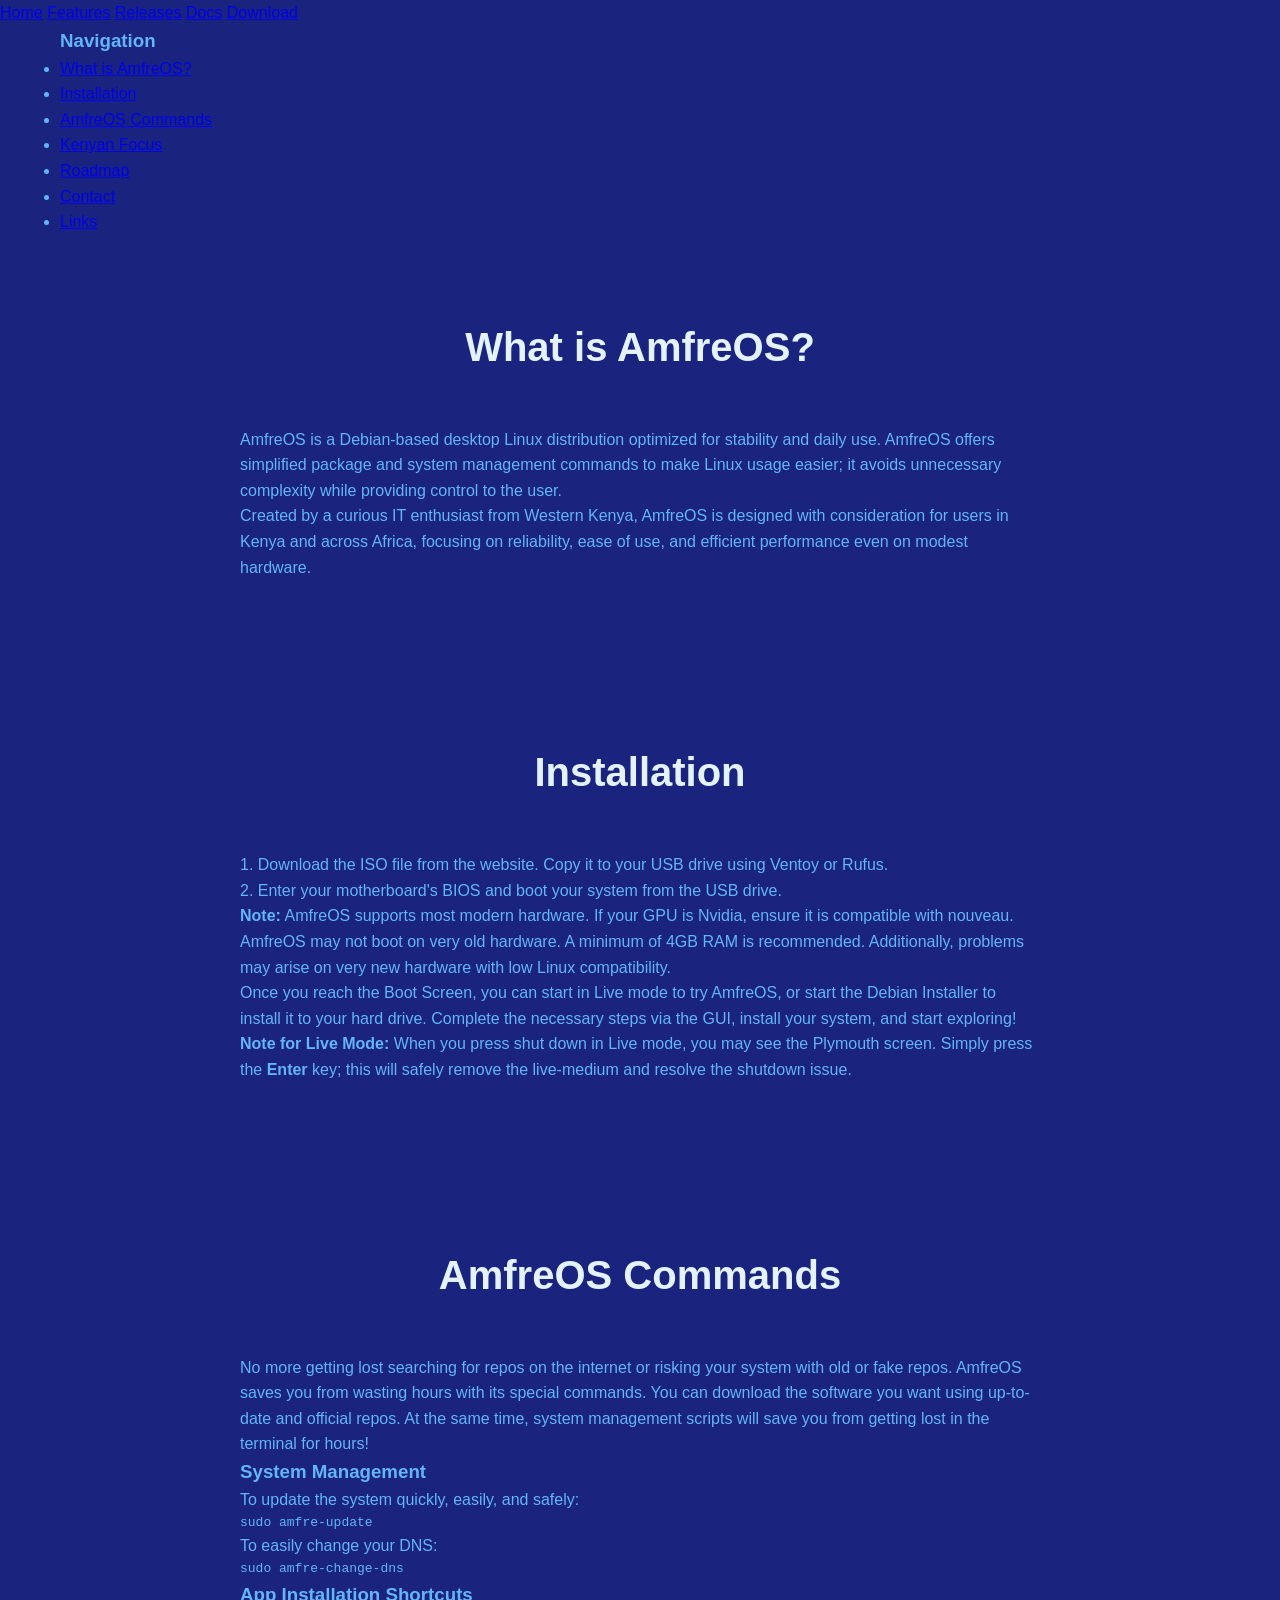
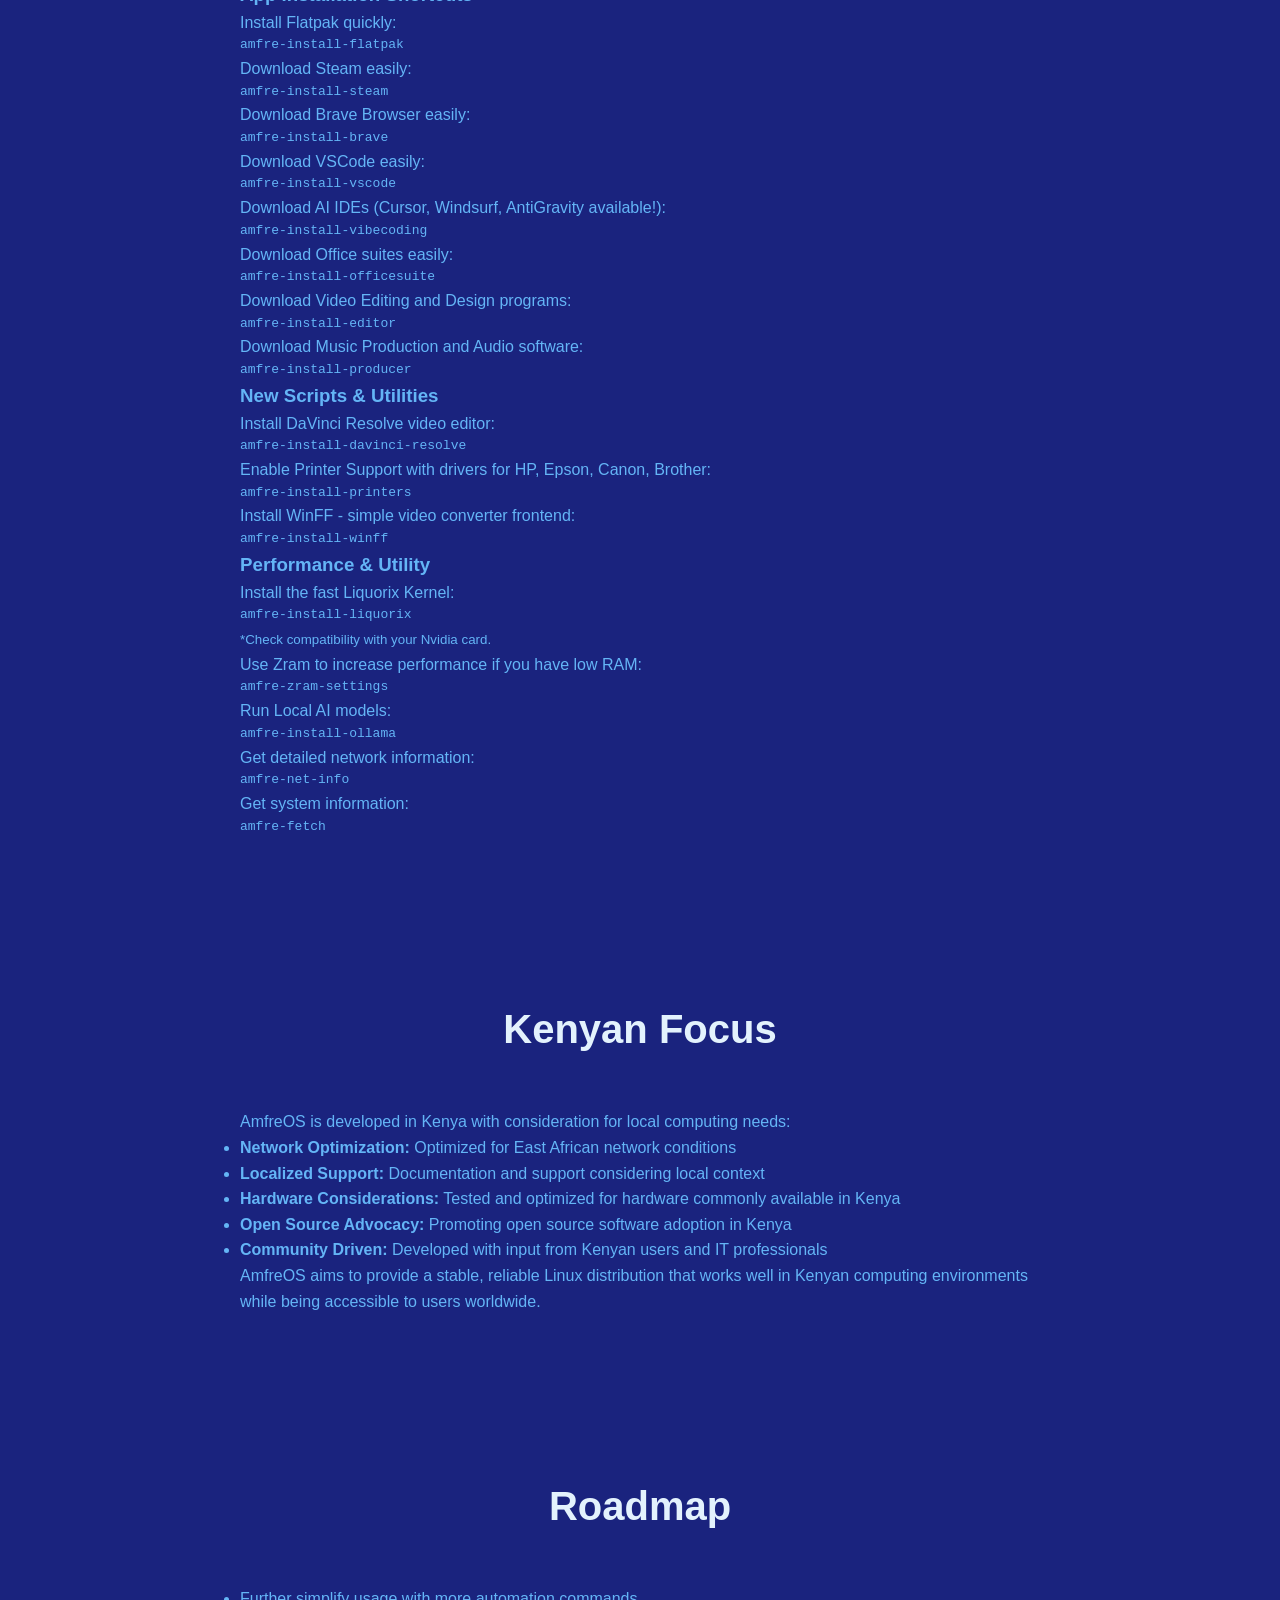
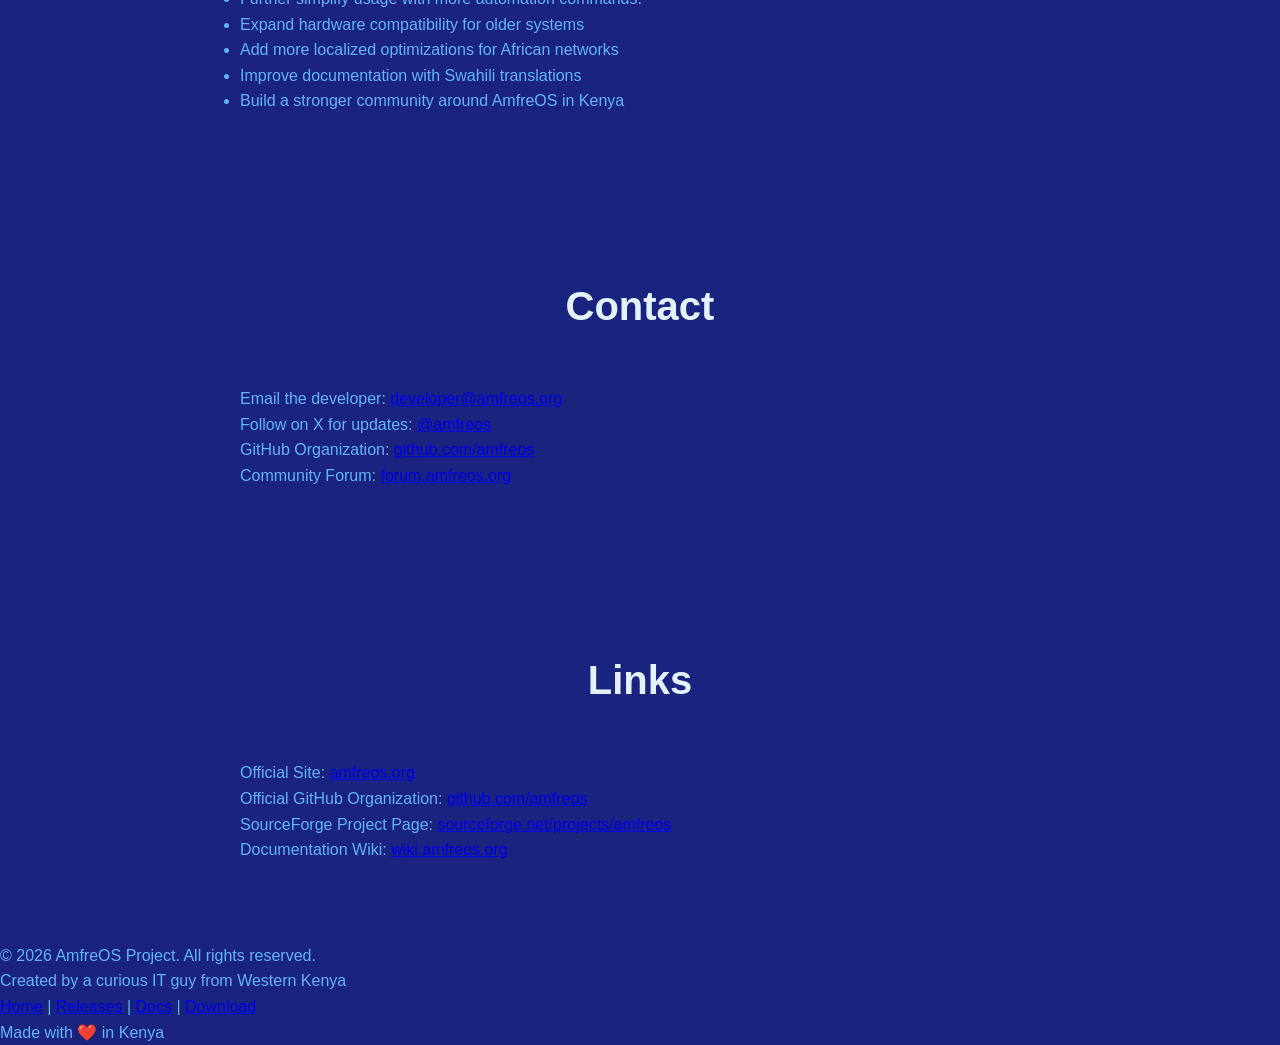
<file: docs.html>
<!DOCTYPE html>
<html lang="en">

<head>
    <meta charset="UTF-8" />
    <meta name="viewport" content="width=device-width, initial-scale=1.0" />
    <title>Documentation - AmfreOS Linux</title>
    <link rel="stylesheet" href="style.css" />
    <link rel="icon" href="Assets/logo.png" type="image/x-icon" />
    <link rel="preconnect" href="https://fonts.googleapis.com" />
    <link rel="preconnect" href="https://fonts.gstatic.com" crossorigin />
    <link href="https://fonts.googleapis.com/css2?family=Outfit:wght@300;400;600;700&family=Fira+Code&display=swap" rel="stylesheet" />
    <link rel="stylesheet" href="https://cdnjs.cloudflare.com/ajax/libs/font-awesome/6.0.0/css/all.min.css" />
</head>

<body>
    <nav>
        <a href="index.html">Home</a>
        <a href="index.html#features">Features</a>
        <a href="releases.html">Releases</a>
        <a href="docs.html">Docs</a>
        <a href="index.html#download" class="btn-download">Download</a>
    </nav>

    <div class="container docs-layout">
        <aside class="docs-sidebar">
            <h3>Navigation</h3>
            <ul>
                <li><a href="#about">What is AmfreOS?</a></li>
                <li><a href="#installation">Installation</a></li>
                <li><a href="#commands">AmfreOS Commands</a></li>
                <li><a href="#kenyan">Kenyan Focus</a></li>
                <li><a href="#roadmap">Roadmap</a></li>
                <li><a href="#contact">Contact</a></li>
                <li><a href="#links">Links</a></li>
            </ul>
        </aside>

        <main class="docs-content">
            <section id="about">
                <h2>What is AmfreOS?</h2>
                <p>AmfreOS is a Debian-based desktop Linux distribution optimized for stability and daily use. AmfreOS offers simplified package and system management commands to make Linux usage easier; it avoids unnecessary complexity while providing control to the user.</p>
                <p>Created by a curious IT enthusiast from Western Kenya, AmfreOS is designed with consideration for users in Kenya and across Africa, focusing on reliability, ease of use, and efficient performance even on modest hardware.</p>
            </section>

            <section id="installation">
                <h2>Installation</h2>
                <p>1. Download the ISO file from the website. Copy it to your USB drive using Ventoy or Rufus.</p>
                <p>2. Enter your motherboard's BIOS and boot your system from the USB drive.</p>
                <p><strong>Note:</strong> AmfreOS supports most modern hardware. If your GPU is Nvidia, ensure it is compatible with nouveau.</p>
                <p>AmfreOS may not boot on very old hardware. A minimum of 4GB RAM is recommended. Additionally, problems may arise on very new hardware with low Linux compatibility.</p>
                <p>Once you reach the Boot Screen, you can start in Live mode to try AmfreOS, or start the Debian Installer to install it to your hard drive. Complete the necessary steps via the GUI, install your system, and start exploring!</p>
                <p><strong>Note for Live Mode:</strong> When you press shut down in Live mode, you may see the Plymouth screen. Simply press the <strong>Enter</strong> key; this will safely remove the live-medium and resolve the shutdown issue.</p>
            </section>

            <section id="commands">
                <h2>AmfreOS Commands</h2>
                <p>No more getting lost searching for repos on the internet or risking your system with old or fake repos. AmfreOS saves you from wasting hours with its special commands. You can download the software you want using up-to-date and official repos. At the same time, system management scripts will save you from getting lost in the terminal for hours!</p>

                <h3>System Management</h3>
                <p>To update the system quickly, easily, and safely:</p>
                <pre><code>sudo amfre-update</code></pre>

                <p>To easily change your DNS:</p>
                <pre><code>sudo amfre-change-dns</code></pre>

                <h3>App Installation Shortcuts</h3>
                <p>Install Flatpak quickly:</p>
                <pre><code>amfre-install-flatpak</code></pre>

                <p>Download Steam easily:</p>
                <pre><code>amfre-install-steam</code></pre>

                <p>Download Brave Browser easily:</p>
                <pre><code>amfre-install-brave</code></pre>

                <p>Download VSCode easily:</p>
                <pre><code>amfre-install-vscode</code></pre>

                <p>Download AI IDEs (Cursor, Windsurf, AntiGravity available!):</p>
                <pre><code>amfre-install-vibecoding</code></pre>

                <p>Download Office suites easily:</p>
                <pre><code>amfre-install-officesuite</code></pre>

                <p>Download Video Editing and Design programs:</p>
                <pre><code>amfre-install-editor</code></pre>

                <p>Download Music Production and Audio software:</p>
                <pre><code>amfre-install-producer</code></pre>

                <h3>New Scripts &amp; Utilities</h3>

                <p>Install DaVinci Resolve video editor:</p>
                <pre><code>amfre-install-davinci-resolve</code></pre>

                <p>Enable Printer Support with drivers for HP, Epson, Canon, Brother:</p>
                <pre><code>amfre-install-printers</code></pre>

                <p>Install WinFF - simple video converter frontend:</p>
                <pre><code>amfre-install-winff</code></pre>

                <h3>Performance & Utility</h3>
                <p>Install the fast Liquorix Kernel:</p>
                <pre><code>amfre-install-liquorix</code></pre>
                <p><small>*Check compatibility with your Nvidia card.</small></p>

                <p>Use Zram to increase performance if you have low RAM:</p>
                <pre><code>amfre-zram-settings</code></pre>

                <p>Run Local AI models:</p>
                <pre><code>amfre-install-ollama</code></pre>

                <p>Get detailed network information:</p>
                <pre><code>amfre-net-info</code></pre>

                <p>Get system information:</p>
                <pre><code>amfre-fetch</code></pre>
            </section>

            <section id="kenyan">
                <h2>Kenyan Focus</h2>
                <p>AmfreOS is developed in Kenya with consideration for local computing needs:</p>
                <ul>
                    <li><strong>Network Optimization:</strong> Optimized for East African network conditions</li>
                    <li><strong>Localized Support:</strong> Documentation and support considering local context</li>
                    <li><strong>Hardware Considerations:</strong> Tested and optimized for hardware commonly available in Kenya</li>
                    <li><strong>Open Source Advocacy:</strong> Promoting open source software adoption in Kenya</li>
                    <li><strong>Community Driven:</strong> Developed with input from Kenyan users and IT professionals</li>
                </ul>
                <p>AmfreOS aims to provide a stable, reliable Linux distribution that works well in Kenyan computing environments while being accessible to users worldwide.</p>
            </section>

            <section id="roadmap">
                <h2>Roadmap</h2>
                <ul>
                    <li>Further simplify usage with more automation commands.</li>
                    <li>Expand hardware compatibility for older systems</li>
                    <li>Add more localized optimizations for African networks</li>
                    <li>Improve documentation with Swahili translations</li>
                    <li>Build a stronger community around AmfreOS in Kenya</li>
                </ul>
            </section>

            <section id="contact">
                <h2>Contact</h2>
                <p>Email the developer: <a href="mailto:developer@amfreos.org">developer@amfreos.org</a></p>
                <p>Follow on X for updates: <a href="https://x.com/amfreos" target="_blank">@amfreos</a></p>
                <p>GitHub Organization: <a href="https://github.com/amfreos" target="_blank">github.com/amfreos</a></p>
                <p>Community Forum: <a href="https://forum.amfreos.org" target="_blank">forum.amfreos.org</a></p>
            </section>

            <section id="links">
                <h2>Links</h2>
                <p>Official Site: <a href="https://amfreos.org" target="_blank">amfreos.org</a></p>
                <p>Official GitHub Organization: <a href="https://github.com/amfreos" target="_blank">github.com/amfreos</a></p>
                <p>SourceForge Project Page: <a href="https://sourceforge.net/projects/amfreos/" target="_blank">sourceforge.net/projects/amfreos</a></p>
                <p>Documentation Wiki: <a href="https://wiki.amfreos.org" target="_blank">wiki.amfreos.org</a></p>
            </section>
        </main>
    </div>

    <footer>
        <p>&copy; 2026 AmfreOS Project. All rights reserved.</p>
        <p>Created by a curious IT guy from Western Kenya</p>
        <div class="footer-links">
            <a href="index.html">Home</a> |
            <a href="releases.html">Releases</a> |
            <a href="docs.html">Docs</a> |
            <a href="index.html#download">Download</a>
        </div>
        <div class="footer-kenyan">
            <div class="kenyan-flag">
                <div class="flag-stripe stripe-black"></div>
                <div class="flag-stripe stripe-red"></div>
                <div class="flag-stripe stripe-green"></div>
            </div>
            <span>Made with ❤️ in Kenya</span>
        </div>
    </footer>

    <script src="script.js"></script>
</body>

</html>
</file>
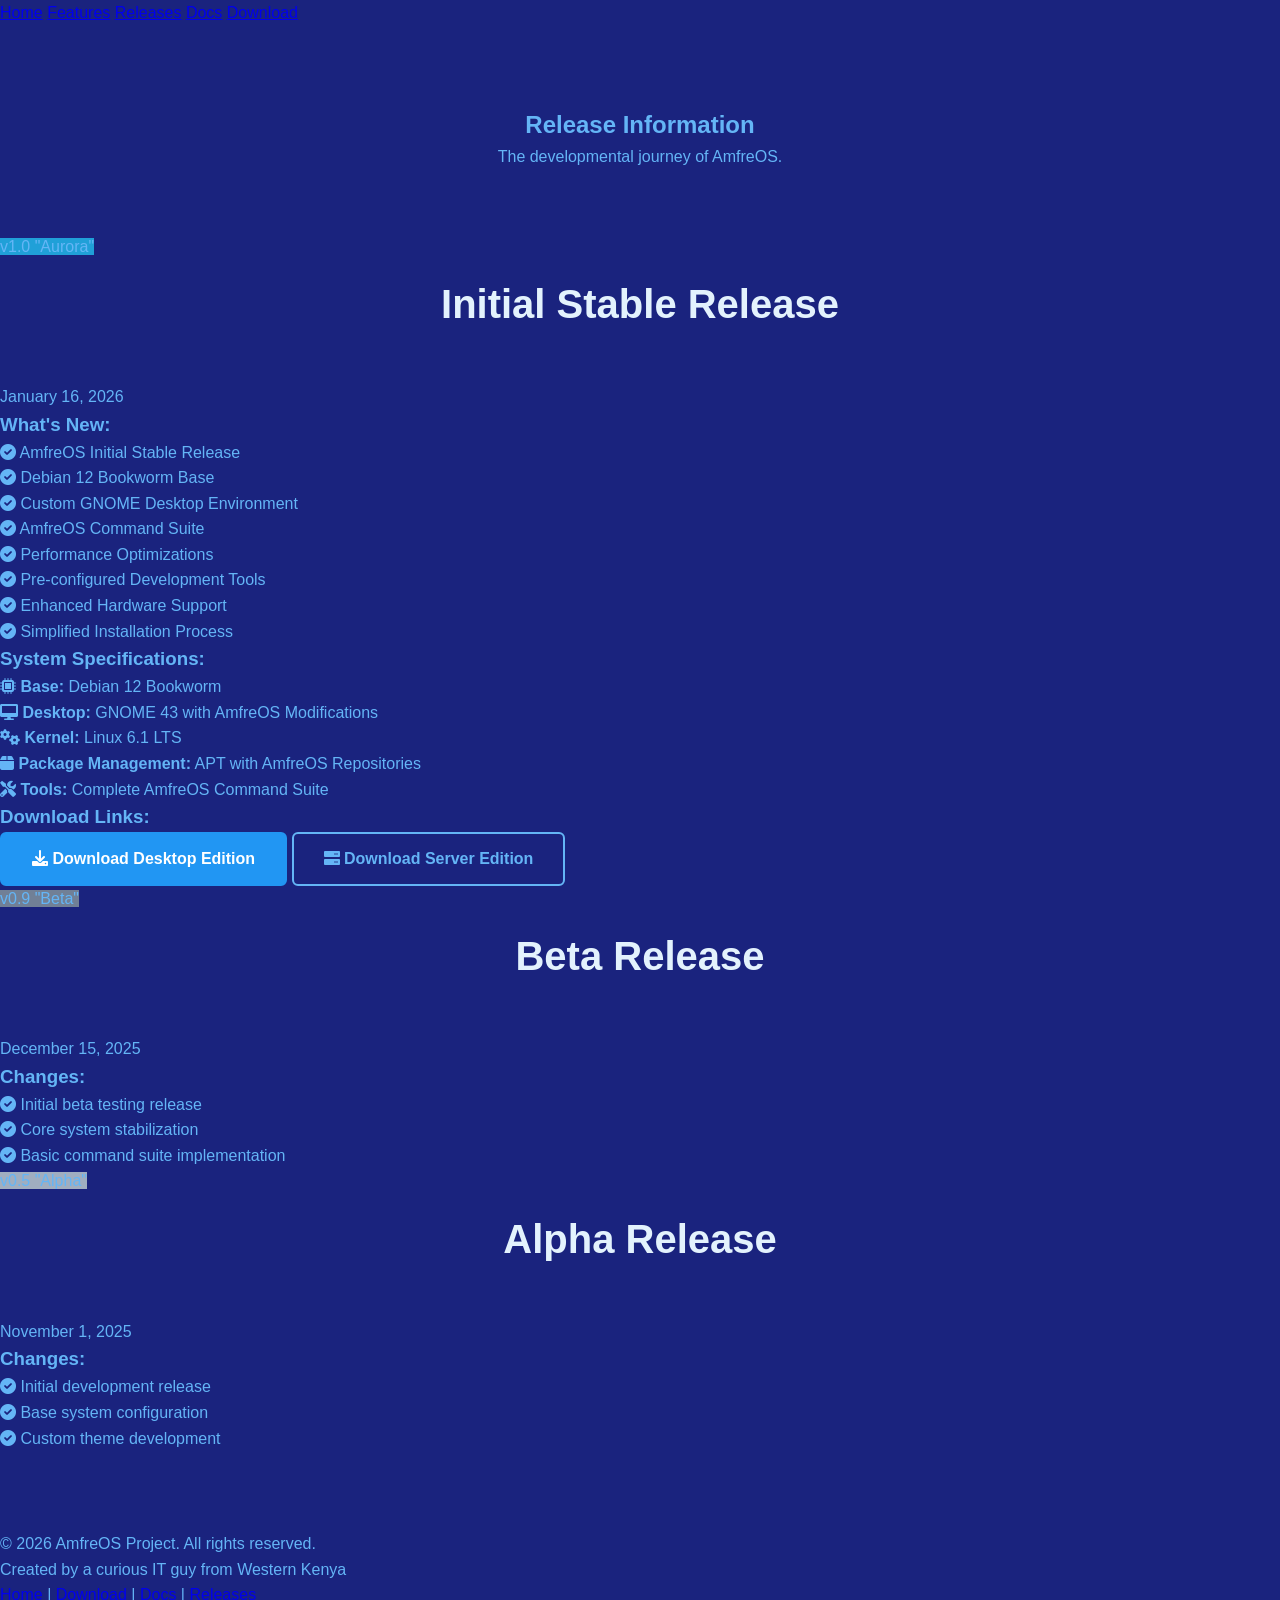
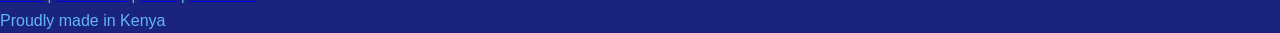
<file: releases.html>
<!DOCTYPE html>
<html lang="en">

<head>
    <meta charset="UTF-8">
    <meta name="viewport" content="width=device-width, initial-scale=1.0">
    <title>Releases - AmfreOS Linux</title>
    <link rel="stylesheet" href="style.css">
    <link rel="icon" href="Assets/logo.png" type="image/x-icon">
    <link rel="preconnect" href="https://fonts.googleapis.com">
    <link rel="preconnect" href="https://fonts.gstatic.com" crossorigin>
    <link href="https://fonts.googleapis.com/css2?family=Outfit:wght@300;400;600;700&family=Fira+Code&display=swap" rel="stylesheet">
    <link rel="stylesheet" href="https://cdnjs.cloudflare.com/ajax/libs/font-awesome/6.0.0/css/all.min.css">
</head>

<body>
    <nav>
        <a href="index.html">Home</a>
        <a href="index.html#features">Features</a>
        <a href="releases.html">Releases</a>
        <a href="docs.html">Docs</a>
        <a href="index.html#download" class="btn-download">Download</a>
    </nav>

    <section class="releases-container">
        <div style="text-align: center; margin-bottom: 4rem;">
            <h1>Release Information</h1>
            <p class="subtitle">The developmental journey of AmfreOS.</p>
        </div>

        <div class="release-item">
            <div class="release-header">
                <div>
                    <span class="version-badge" style="background: #20A0D8;">v1.0 "Aurora"</span>
                    <h2 style="margin-top: 0.8rem;">Initial Stable Release</h2>
                </div>
                <span class="release-date">January 16, 2026</span>
            </div>
            <div class="changelog">
                <h3>What's New:</h3>
                <ul>
                    <li><i class="fas fa-check-circle"></i> AmfreOS Initial Stable Release</li>
                    <li><i class="fas fa-check-circle"></i> Debian 12 Bookworm Base</li>
                    <li><i class="fas fa-check-circle"></i> Custom GNOME Desktop Environment</li>
                    <li><i class="fas fa-check-circle"></i> AmfreOS Command Suite</li>
                    <li><i class="fas fa-check-circle"></i> Performance Optimizations</li>
                    <li><i class="fas fa-check-circle"></i> Pre-configured Development Tools</li>
                    <li><i class="fas fa-check-circle"></i> Enhanced Hardware Support</li>
                    <li><i class="fas fa-check-circle"></i> Simplified Installation Process</li>
                </ul>
                
                <h3>System Specifications:</h3>
                <ul>
                    <li><i class="fas fa-microchip"></i> <strong>Base:</strong> Debian 12 Bookworm</li>
                    <li><i class="fas fa-desktop"></i> <strong>Desktop:</strong> GNOME 43 with AmfreOS Modifications</li>
                    <li><i class="fas fa-cogs"></i> <strong>Kernel:</strong> Linux 6.1 LTS</li>
                    <li><i class="fas fa-box"></i> <strong>Package Management:</strong> APT with AmfreOS Repositories</li>
                    <li><i class="fas fa-tools"></i> <strong>Tools:</strong> Complete AmfreOS Command Suite</li>
                </ul>
                
                <h3>Download Links:</h3>
                <div class="download-links">
                    <a href="#" class="btn btn-primary">
                        <i class="fas fa-download"></i> Download Desktop Edition
                    </a>
                    <a href="#" class="btn btn-secondary">
                        <i class="fas fa-server"></i> Download Server Edition
                    </a>
                </div>
            </div>
        </div>
        
        <div class="release-item">
            <div class="release-header">
                <div>
                    <span class="version-badge" style="background: #718096;">v0.9 "Beta"</span>
                    <h2 style="margin-top: 0.8rem;">Beta Release</h2>
                </div>
                <span class="release-date">December 15, 2025</span>
            </div>
            <div class="changelog">
                <h3>Changes:</h3>
                <ul>
                    <li><i class="fas fa-check-circle"></i> Initial beta testing release</li>
                    <li><i class="fas fa-check-circle"></i> Core system stabilization</li>
                    <li><i class="fas fa-check-circle"></i> Basic command suite implementation</li>
                </ul>
            </div>
        </div>
        
        <div class="release-item">
            <div class="release-header">
                <div>
                    <span class="version-badge" style="background: #a0aec0;">v0.5 "Alpha"</span>
                    <h2 style="margin-top: 0.8rem;">Alpha Release</h2>
                </div>
                <span class="release-date">November 1, 2025</span>
            </div>
            <div class="changelog">
                <h3>Changes:</h3>
                <ul>
                    <li><i class="fas fa-check-circle"></i> Initial development release</li>
                    <li><i class="fas fa-check-circle"></i> Base system configuration</li>
                    <li><i class="fas fa-check-circle"></i> Custom theme development</li>
                </ul>
            </div>
        </div>
    </section>

    <footer>
        <p>&copy; 2026 AmfreOS Project. All rights reserved.</p>
        <p>Created by a curious IT guy from Western Kenya</p>
        <div class="footer-links">
            <a href="index.html">Home</a> | 
            <a href="index.html#download">Download</a> | 
            <a href="docs.html">Docs</a> | 
            <a href="releases.html">Releases</a>
        </div>
        <div class="footer-kenyan">
            <div class="kenyan-flag">
                <div class="flag-stripe stripe-black"></div>
                <div class="flag-stripe stripe-red"></div>
                <div class="flag-stripe stripe-green"></div>
            </div>
            <span>Proudly made in Kenya</span>
        </div>
    </footer>

    <script src="script.js"></script>
</body>

</html>
</file>
<file: style.css>
/* Reset and Base Styles */
* {
    margin: 0;
    padding: 0;
    box-sizing: border-box;
}

body {
    font-family: 'Segoe UI', Tahoma, Geneva, Verdana, sans-serif;
    background-color: #1a237e;
    color: #64b5f6;
    line-height: 1.6;
    overflow-x: hidden;
}

.container {
    max-width: 1200px;
    margin: 0 auto;
    padding: 0 20px;
}

/* Navigation */
.navbar {
    background-color: #0d47a1;
    padding: 1rem 0;
    position: fixed;
    top: 0;
    width: 100%;
    z-index: 1000;
    backdrop-filter: blur(10px);
    border-bottom: 1px solid #1976d2;
}

.nav-container {
    max-width: 1200px;
    margin: 0 auto;
    display: flex;
    justify-content: space-between;
    align-items: center;
    padding: 0 20px;
}

.nav-logo {
    display: flex;
    align-items: center;
    font-size: 1.5rem;
    font-weight: 600;
    color: #90caf9;
}

.nav-logo img {
    height: 40px;
    width: 40px;
    margin-right: 12px;
}

.nav-menu {
    display: flex;
    list-style: none;
    gap: 2rem;
}

/* Mobile Menu Toggle */
.menu-toggle {
    display: none;
    flex-direction: column;
    cursor: pointer;
    background: none;
    border: none;
    padding: 5px;
}

.menu-toggle span {
    width: 25px;
    height: 3px;
    background-color: #64b5f6;
    margin: 3px 0;
    transition: 0.3s;
    border-radius: 2px;
}

.menu-toggle.active span:nth-child(1) {
    transform: rotate(-45deg) translate(-5px, 6px);
}

.menu-toggle.active span:nth-child(2) {
    opacity: 0;
}

.menu-toggle.active span:nth-child(3) {
    transform: rotate(45deg) translate(-5px, -6px);
}

.nav-link {
    color: #64b5f6;
    text-decoration: none;
    font-weight: 500;
    transition: color 0.3s ease;
    position: relative;
}

.nav-link:hover {
    color: #90caf9;
}

.nav-link::after {
    content: '';
    position: absolute;
    width: 0;
    height: 2px;
    bottom: -5px;
    left: 0;
    background-color: #42a5f5;
    transition: width 0.3s ease;
}

.nav-link:hover::after {
    width: 100%;
}

/* Hero Section */
.hero {
    background: linear-gradient(135deg, #1a237e 0%, #283593 50%, #1a237e 100%);
    padding: 120px 0 80px;
    text-align: center;
    position: relative;
}

.hero::before {
    content: '';
    position: absolute;
    top: 0;
    left: 0;
    right: 0;
    bottom: 0;
    background: url('data:image/svg+xml,<svg xmlns="http://www.w3.org/2000/svg" viewBox="0 0 100 100"><defs><radialGradient id="a"><stop offset="0%" stop-color="%2342a5f5" stop-opacity="0.1"/><stop offset="100%" stop-color="%2342a5f5" stop-opacity="0"/></radialGradient></defs><circle cx="20" cy="20" r="2" fill="url(%23a)"/><circle cx="80" cy="80" r="2" fill="url(%23a)"/><circle cx="40" cy="70" r="1" fill="url(%23a)"/><circle cx="90" cy="10" r="1" fill="url(%23a)"/><circle cx="10" cy="90" r="1" fill="url(%23a)"/></svg>');
    opacity: 0.3;
}

.hero-title {
    font-size: 3.5rem;
    font-weight: 700;
    margin-bottom: 1rem;
    color: #e3f2fd;
    text-shadow: 2px 2px 4px rgba(0,0,0,0.3);
}

.hero-subtitle {
    font-size: 1.5rem;
    font-weight: 300;
    margin-bottom: 1.5rem;
    color: #90caf9;
}

.hero-description {
    font-size: 1.1rem;
    max-width: 600px;
    margin: 0 auto 2rem;
    color: #64b5f6;
    opacity: 0.9;
}

.hero-buttons {
    display: flex;
    gap: 1.5rem;
    justify-content: center;
    align-items: center;
    margin-top: 2.5rem;
    flex-wrap: wrap;
}

/* New Hero Buttons */
.download-btn, .gallery-btn {
    display: inline-block;
    padding: 16px 32px;
    border: none;
    border-radius: 50px;
    font-size: 1.1rem;
    font-weight: 700;
    text-transform: uppercase;
    letter-spacing: 1px;
    cursor: pointer;
    transition: all 0.4s ease;
    position: relative;
    overflow: hidden;
    z-index: 1;
}

.download-btn {
    background: linear-gradient(45deg, #2196f3, #42a5f5);
    color: white;
    box-shadow: 0 8px 25px rgba(33, 150, 243, 0.4);
}

.download-btn::before {
    content: '';
    position: absolute;
    top: 0;
    left: -100%;
    width: 100%;
    height: 100%;
    background: linear-gradient(45deg, #1976d2, #2196f3);
    transition: left 0.4s ease;
    z-index: -1;
}

.download-btn:hover {
    transform: translateY(-4px);
    box-shadow: 0 12px 35px rgba(33, 150, 243, 0.6);
}

.download-btn:hover::before {
    left: 0;
}

.gallery-btn {
    background: transparent;
    color: #64b5f6;
    border: 3px solid #64b5f6;
    box-shadow: 0 8px 25px rgba(100, 181, 246, 0.2);
}

.gallery-btn::before {
    content: '';
    position: absolute;
    top: 0;
    left: -100%;
    width: 100%;
    height: 100%;
    background: #64b5f6;
    transition: left 0.4s ease;
    z-index: -1;
}

.gallery-btn:hover {
    color: #1a237e;
    transform: translateY(-4px);
    box-shadow: 0 12px 35px rgba(100, 181, 246, 0.4);
}

.gallery-btn:hover::before {
    left: 0;
}

/* Old button styles for other sections */
.btn {
    display: inline-block;
    padding: 12px 30px;
    text-decoration: none;
    border-radius: 6px;
    font-weight: 600;
    transition: all 0.3s ease;
    border: 2px solid transparent;
    cursor: pointer;
}

.btn-primary {
    background-color: #2196f3;
    color: white;
    border-color: #2196f3;
}

.btn-primary:hover {
    background-color: #1976d2;
    border-color: #1976d2;
    transform: translateY(-2px);
    box-shadow: 0 5px 15px rgba(33, 150, 243, 0.3);
}

.btn-secondary {
    background-color: transparent;
    color: #64b5f6;
    border-color: #64b5f6;
}

.btn-secondary:hover {
    background-color: #64b5f6;
    color: #1a237e;
    transform: translateY(-2px);
    box-shadow: 0 5px 15px rgba(100, 181, 246, 0.3);
}

/* Sections */
section {
    padding: 80px 0;
}

h2 {
    font-size: 2.5rem;
    text-align: center;
    margin-bottom: 3rem;
    color: #e3f2fd;
}

/* About Section */
.about {
    background-color: #0d47a1;
}

.about-content {
    max-width: 900px;
    margin: 0 auto;
}

.about-text p {
    font-size: 1.1rem;
    margin-bottom: 1.5rem;
    text-align: center;
    color: #90caf9;
}

.features {
    display: grid;
    grid-template-columns: repeat(auto-fit, minmax(250px, 1fr));
    gap: 2rem;
    margin-top: 3rem;
}

.feature {
    text-align: center;
    padding: 2rem 1rem;
    background-color: rgba(25, 118, 210, 0.1);
    border-radius: 8px;
    border: 1px solid rgba(100, 181, 246, 0.2);
}

.feature h3 {
    font-size: 1.3rem;
    margin-bottom: 1rem;
    color: #90caf9;
}

.feature p {
    color: #64b5f6;
}

/* Docs Section */
.docs {
    background-color: #0d47a1;
}

.docs-content {
    max-width: 800px;
    margin: 0 auto;
}

.doc-item {
    margin-bottom: 1rem;
    background-color: rgba(25, 118, 210, 0.1);
    border-radius: 8px;
    border: 1px solid rgba(100, 181, 246, 0.2);
    overflow: hidden;
}

.doc-header {
    display: flex;
    justify-content: space-between;
    align-items: center;
    padding: 1.5rem 2rem;
    cursor: pointer;
    transition: background-color 0.3s ease;
}

.doc-header:hover {
    background-color: rgba(25, 118, 210, 0.2);
}

.doc-header h3 {
    margin: 0;
    color: #90caf9;
    font-size: 1.3rem;
}

.doc-toggle {
    font-size: 1.5rem;
    color: #64b5f6;
    font-weight: bold;
    transition: transform 0.3s ease;
}

.doc-content {
    display: none;
    padding: 0 2rem 2rem 2rem;
    color: #64b5f6;
    line-height: 1.7;
}

.doc-content p {
    margin-bottom: 1rem;
}

.doc-content ul, .doc-content ol {
    margin: 1rem 0;
    padding-left: 2rem;
}

.doc-content li {
    margin-bottom: 0.5rem;
    color: #90caf9;
}

.doc-content strong {
    color: #e3f2fd;
}

/* Gallery Section */
.gallery {
    background-color: #1a237e;
}

.gallery-description {
    text-align: center;
    font-size: 1.1rem;
    color: #90caf9;
    margin-bottom: 3rem;
}

.gallery-grid {
    display: grid;
    grid-template-columns: repeat(auto-fit, minmax(300px, 1fr));
    gap: 2rem;
    max-width: 1000px;
    margin: 0 auto;
}

.gallery-item {
    position: relative;
    border-radius: 8px;
    overflow: hidden;
    cursor: pointer;
    transition: transform 0.3s ease;
    background-color: #0d47a1;
    border: 2px solid rgba(100, 181, 246, 0.3);
}

.gallery-item:hover {
    transform: translateY(-5px);
    box-shadow: 0 10px 30px rgba(66, 165, 245, 0.3);
}

.gallery-item img {
    width: 100%;
    height: 200px;
    object-fit: cover;
    transition: transform 0.3s ease;
}

.gallery-item:hover img {
    transform: scale(1.05);
}

.gallery-overlay {
    position: absolute;
    bottom: 0;
    left: 0;
    right: 0;
    background: linear-gradient(transparent, rgba(26, 35, 126, 0.9));
    color: #e3f2fd;
    padding: 20px;
    transform: translateY(100%);
    transition: transform 0.3s ease;
}

.gallery-item:hover .gallery-overlay {
    transform: translateY(0);
}

.gallery-placeholder {
    display: flex;
    align-items: center;
    justify-content: center;
    height: 200px;
    background: linear-gradient(135deg, #0d47a1, #1976d2);
    border: 2px dashed rgba(100, 181, 246, 0.5);
}

.placeholder-content {
    text-align: center;
    color: #90caf9;
}

.placeholder-content span {
    font-size: 3rem;
    font-weight: 300;
    display: block;
    margin-bottom: 0.5rem;
}

/* Download Section */
.download {
    background-color: #0d47a1;
}

.download-description {
    text-align: center;
    font-size: 1.1rem;
    color: #90caf9;
    margin-bottom: 3rem;
}

.download-options {
    display: grid;
    grid-template-columns: repeat(auto-fit, minmax(300px, 1fr));
    gap: 2rem;
    margin-bottom: 3rem;
}

.download-card {
    background-color: rgba(25, 118, 210, 0.1);
    padding: 2rem;
    border-radius: 8px;
    text-align: center;
    border: 2px solid rgba(100, 181, 246, 0.3);
    transition: transform 0.3s ease;
}

.download-card:hover {
    transform: translateY(-5px);
    border-color: rgba(100, 181, 246, 0.6);
}

.download-card h3 {
    color: #90caf9;
    margin-bottom: 1rem;
}

.version {
    font-size: 1.2rem;
    font-weight: 600;
    color: #42a5f5;
    margin-bottom: 1rem;
}

.download-card p {
    color: #64b5f6;
    margin-bottom: 2rem;
}

.system-requirements {
    background-color: rgba(25, 118, 210, 0.1);
    padding: 2rem;
    border-radius: 8px;
    border: 1px solid rgba(100, 181, 246, 0.2);
}

.system-requirements h3 {
    color: #90caf9;
    margin-bottom: 1rem;
    text-align: center;
}

.system-requirements ul {
    list-style: none;
    max-width: 400px;
    margin: 0 auto;
}

.system-requirements li {
    color: #64b5f6;
    padding: 0.5rem 0;
    border-bottom: 1px solid rgba(100, 181, 246, 0.1);
}

.system-requirements li:before {
    content: '✓';
    color: #42a5f5;
    margin-right: 10px;
}

/* Developer Section */
.developer {
    background-color: #1a237e;
}

.dev-content {
    display: grid;
    grid-template-columns: repeat(auto-fit, minmax(400px, 1fr));
    gap: 3rem;
    max-width: 900px;
    margin: 0 auto;
}

.dev-info {
    text-align: center;
}

.dev-info h3 {
    color: #90caf9;
    margin-bottom: 1.5rem;
    font-size: 1.5rem;
}

.dev-info p {
    color: #64b5f6;
    margin-bottom: 2rem;
    line-height: 1.7;
}

.dev-links {
    display: flex;
    gap: 1rem;
    justify-content: center;
}

/* Footer */
.footer {
    background-color: #0d47a1;
    padding: 3rem 0;
    border-top: 1px solid rgba(100, 181, 246, 0.2);
}

.footer-content {
    text-align: center;
}

.footer-logo {
    display: flex;
    align-items: center;
    justify-content: center;
    font-size: 1.3rem;
    font-weight: 600;
    color: #90caf9;
    margin-bottom: 1rem;
}

.footer-logo img {
    height: 32px;
    width: 32px;
    margin-right: 10px;
}

.footer p {
    color: #64b5f6;
    opacity: 0.8;
}

/* Modal */
.modal {
    display: none;
    position: fixed;
    z-index: 2000;
    left: 0;
    top: 0;
    width: 100%;
    height: 100%;
    background-color: rgba(26, 35, 126, 0.9);
    backdrop-filter: blur(5px);
}

.modal-content {
    display: block;
    margin: auto;
    max-width: 90%;
    max-height: 80%;
    margin-top: 5%;
    border-radius: 8px;
    box-shadow: 0 20px 60px rgba(0, 0, 0, 0.5);
}

.modal-close {
    position: absolute;
    top: 20px;
    right: 40px;
    color: #e3f2fd;
    font-size: 40px;
    font-weight: bold;
    cursor: pointer;
    z-index: 2001;
}

.modal-close:hover {
    color: #90caf9;
}

.modal-caption {
    text-align: center;
    color: #90caf9;
    padding: 20px;
    font-size: 1.2rem;
}

/* Enhanced Mobile Responsiveness */
@media (max-width: 768px) {
    /* Navigation */
    .menu-toggle {
        display: flex;
    }
    
    .nav-menu {
        position: fixed;
        top: 80px;
        left: -100%;
        width: 100%;
        height: calc(100vh - 80px);
        background-color: rgba(13, 71, 161, 0.98);
        backdrop-filter: blur(10px);
        flex-direction: column;
        justify-content: flex-start;
        align-items: center;
        padding-top: 50px;
        transition: left 0.3s ease;
        z-index: 999;
    }
    
    .nav-menu.active {
        left: 0;
    }
    
    .nav-item {
        margin: 1rem 0;
    }
    
    .nav-link {
        font-size: 1.2rem;
        padding: 1rem 2rem;
        display: block;
        text-align: center;
    }
    
    /* Hero Section */
    .hero {
        padding: 100px 0 60px;
    }
    
    .hero-title {
        font-size: 2.2rem;
        margin-bottom: 0.8rem;
    }
    
    .hero-subtitle {
        font-size: 1.1rem;
        margin-bottom: 1.2rem;
    }
    
    .hero-description {
        font-size: 1rem;
        padding: 0 10px;
        margin-bottom: 1.5rem;
    }
    
    .hero-buttons {
        flex-direction: column;
        gap: 1.2rem;
        align-items: center;
        padding: 0 20px;
    }
    
    .download-btn, .gallery-btn {
        width: 100%;
        max-width: 280px;
        padding: 18px 24px;
        font-size: 1rem;
    }
    
    /* Sections */
    section {
        padding: 60px 0;
    }
    
    h2 {
        font-size: 2rem;
        margin-bottom: 2rem;
    }
    
    .container {
        padding: 0 15px;
    }
    
    /* About Section */
    .about-text p {
        font-size: 1rem;
        text-align: left;
        margin-bottom: 1.2rem;
    }
    
    .features {
        grid-template-columns: 1fr;
        gap: 1.5rem;
        margin-top: 2rem;
    }
    
    .feature {
        padding: 1.5rem 1rem;
    }
    
    /* Gallery */
    .gallery-grid {
        grid-template-columns: 1fr;
        gap: 1.5rem;
    }
    
    .gallery-item img {
        height: 180px;
    }
    
    /* Docs */
    .doc-header {
        padding: 1.2rem 1.5rem;
    }
    
    .doc-content {
        padding: 0 1.5rem 1.5rem 1.5rem;
        font-size: 0.95rem;
    }
    
    /* Download */
    .download-options {
        grid-template-columns: 1fr;
        gap: 1.5rem;
    }
    
    .download-card {
        padding: 1.5rem;
    }
    
    .system-requirements {
        padding: 1.5rem;
    }
    
    /* Developer */
    .dev-content {
        grid-template-columns: 1fr;
        gap: 2rem;
    }
    
    .dev-links {
        flex-direction: column;
        align-items: center;
        gap: 0.8rem;
    }
    
    .dev-links .btn {
        width: 200px;
        text-align: center;
    }
    
    /* Modal */
    .modal-content {
        max-width: 95%;
        max-height: 70%;
        margin-top: 10%;
    }
    
    .modal-close {
        top: 10px;
        right: 20px;
        font-size: 30px;
    }
}

/* Extra small devices */
@media (max-width: 480px) {
    .hero-title {
        font-size: 1.8rem;
    }
    
    .hero-subtitle {
        font-size: 1rem;
    }
    
    .download-btn, .gallery-btn {
        padding: 16px 20px;
        font-size: 0.9rem;
    }
    
    h2 {
        font-size: 1.7rem;
    }
    
    .nav-logo {
        font-size: 1.2rem;
    }
    
    .nav-logo img {
        height: 32px;
        width: 32px;
    }
}

/* Smooth animations */
html {
    scroll-behavior: smooth;
}

/* Loading animation for images */
img {
    transition: opacity 0.3s ease;
}

/* Custom scrollbar */
::-webkit-scrollbar {
    width: 8px;
}

::-webkit-scrollbar-track {
    background: #0d47a1;
}

::-webkit-scrollbar-thumb {
    background: #42a5f5;
    border-radius: 4px;
}

::-webkit-scrollbar-thumb:hover {
    background: #1976d2;
}
</file>
